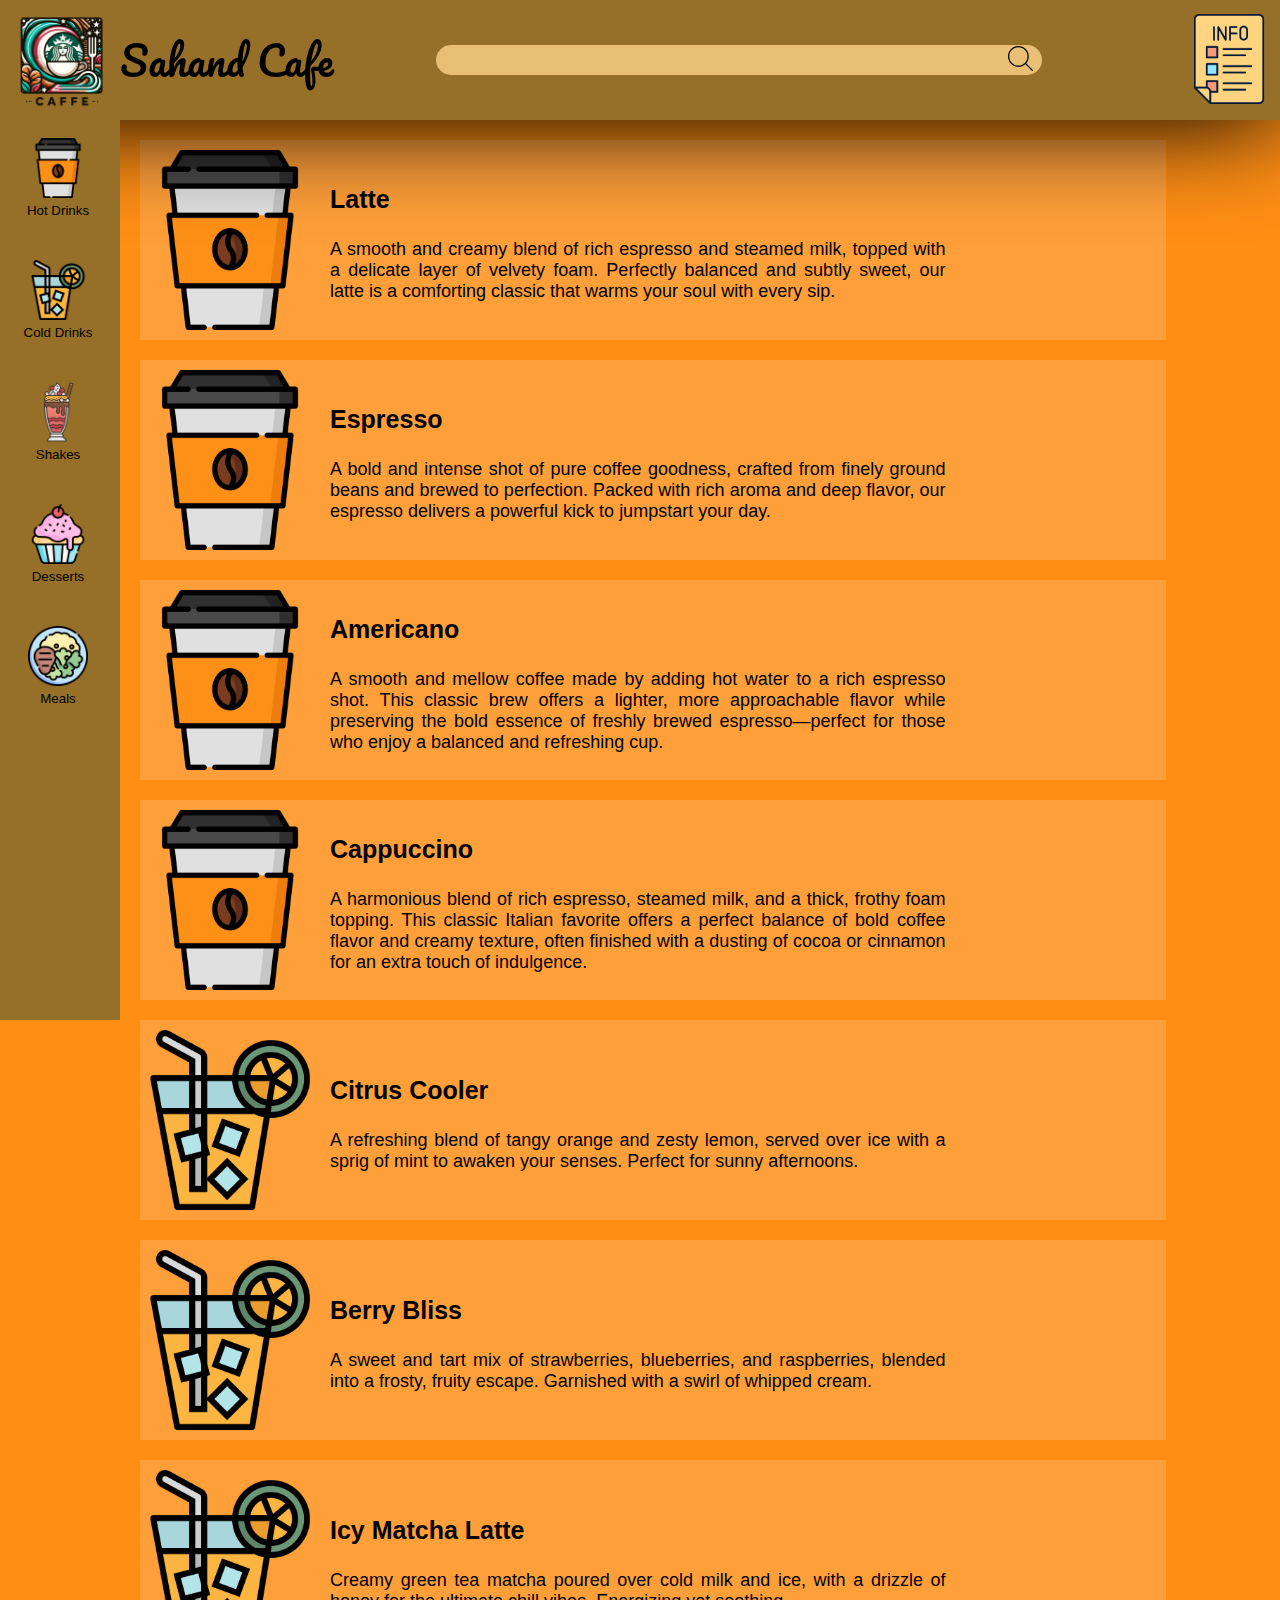
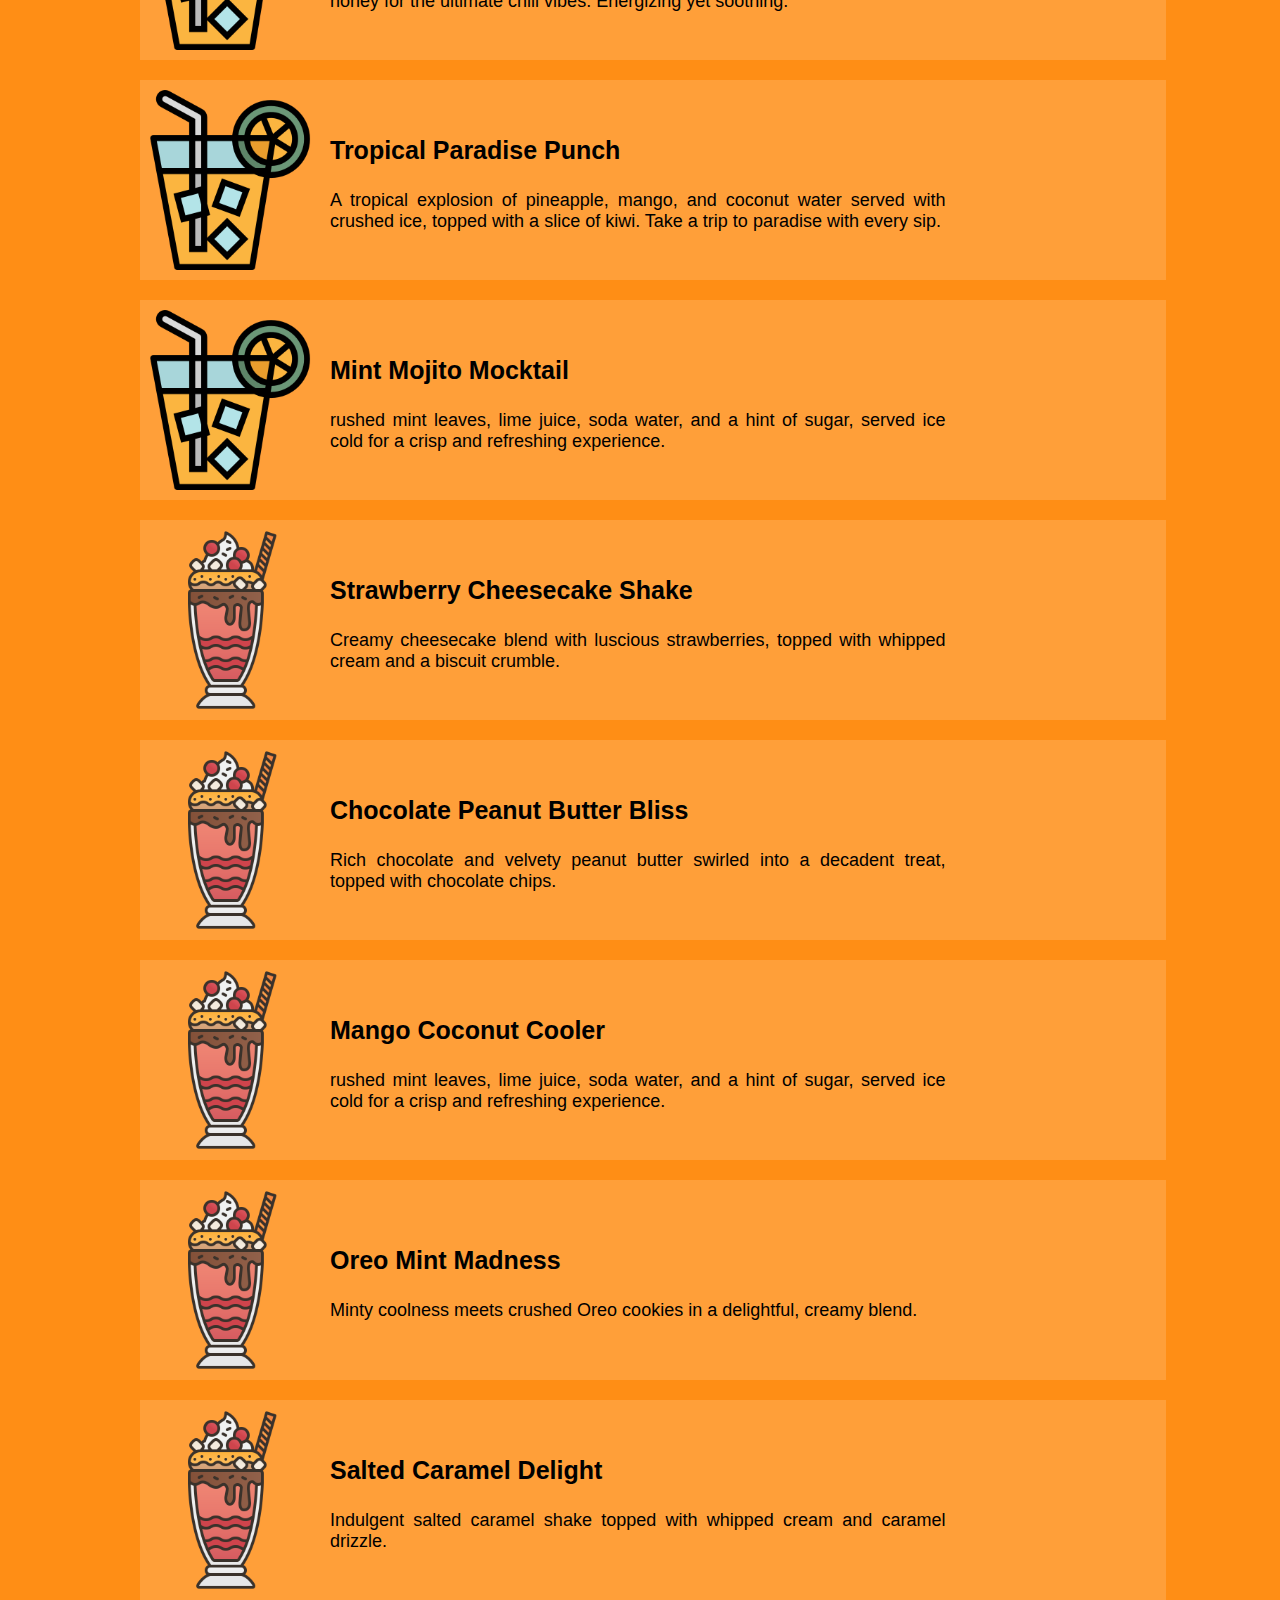
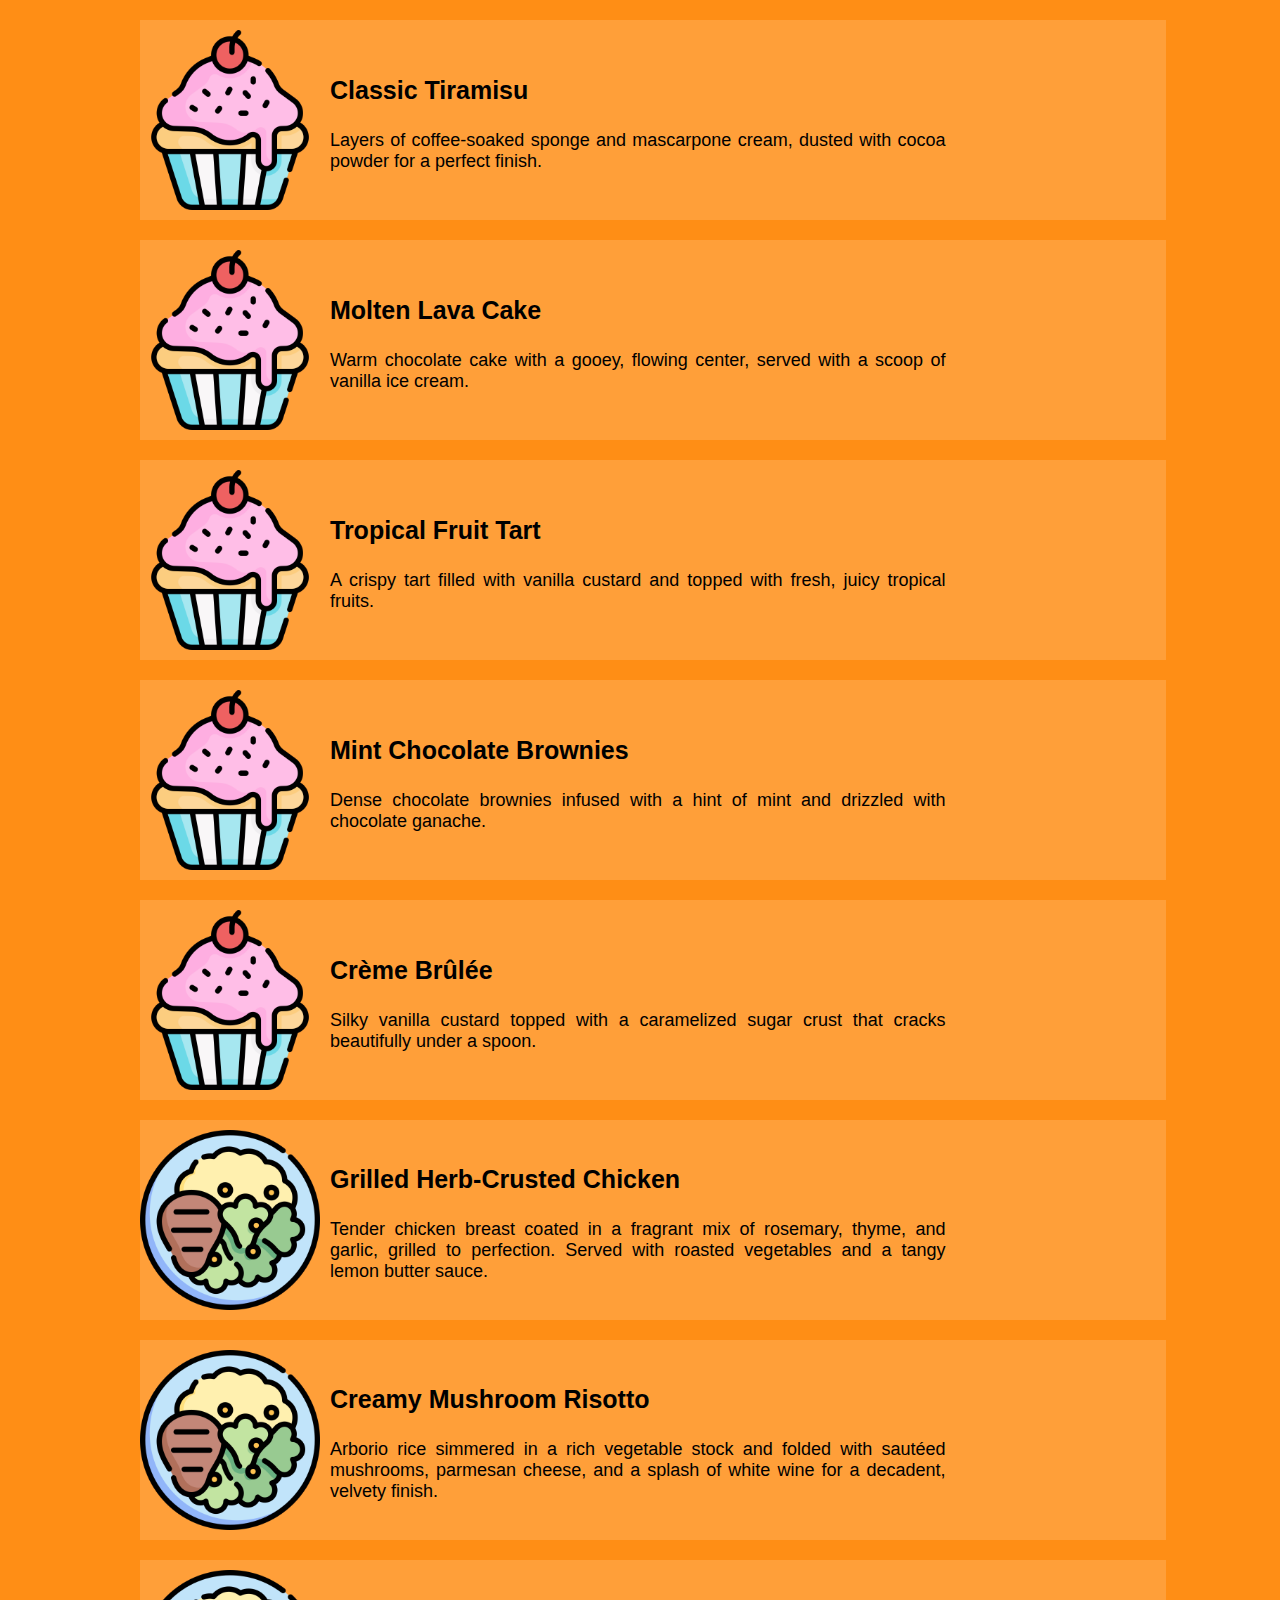
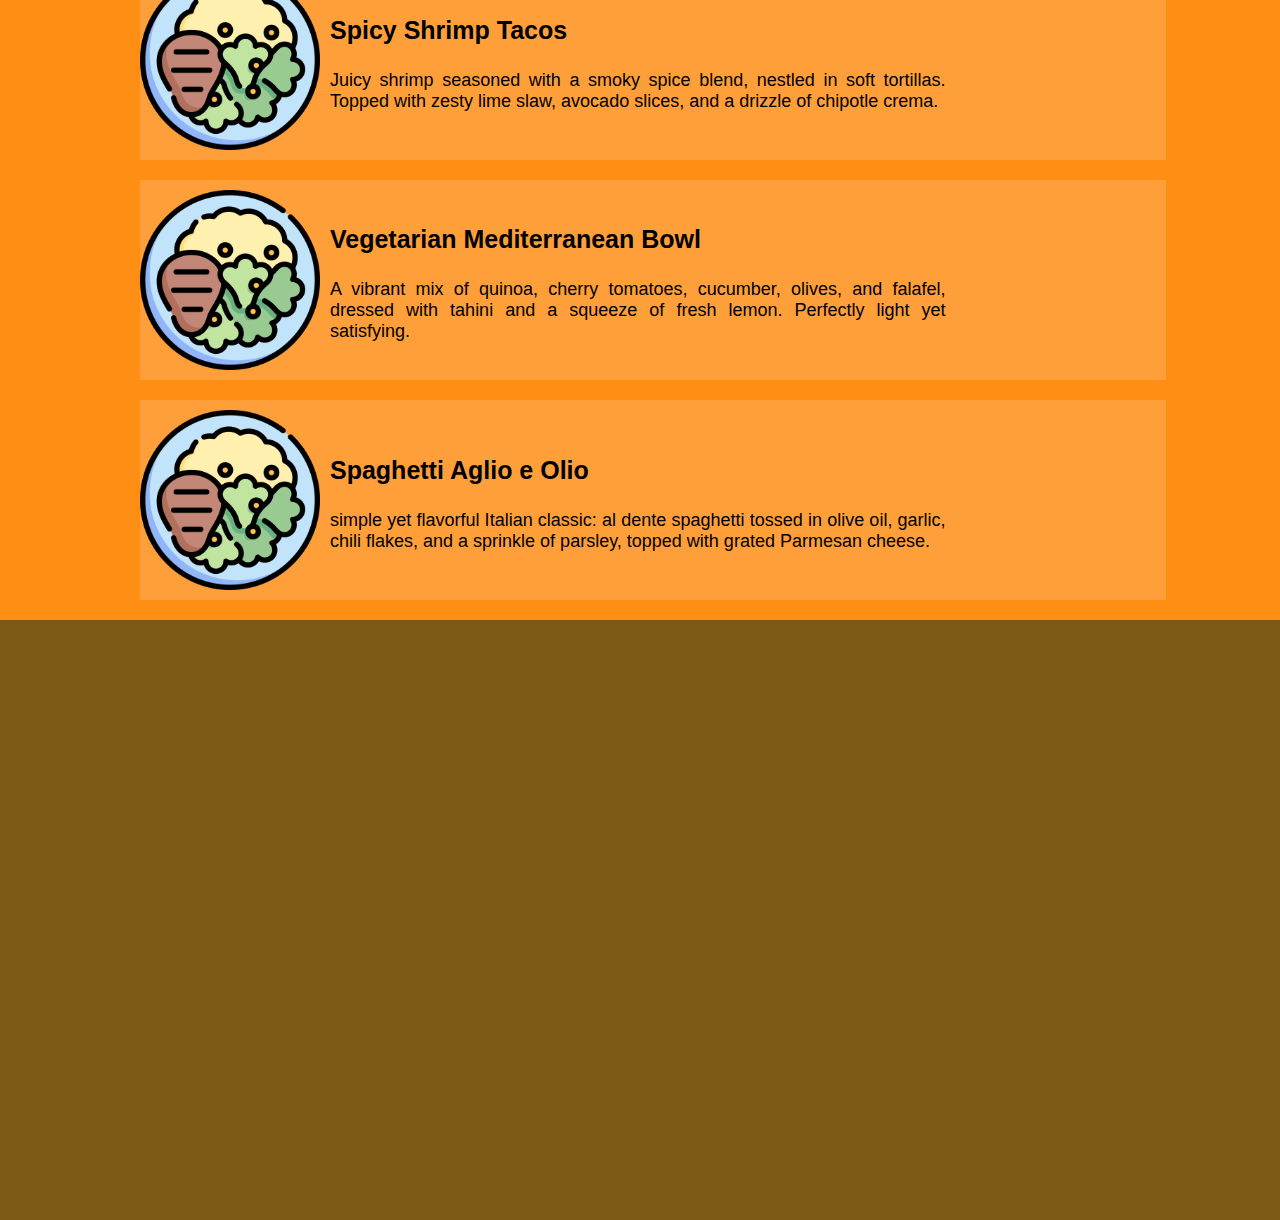
<file: index.html>
<!DOCTYPE html>
<html lang="en">
  <head>
    <meta charset="UTF-8" />
    <meta name="viewport" content="width=device-width, initial-scale=1.0" />
    <title>Menu</title>
    <link rel="stylesheet" href="./css/style.css" />
    <link rel="shortcut icon" href="./pic/menu (1).png" type="image/x-icon" />
    <link rel="preconnect" href="https://fonts.googleapis.com">
    <link rel="preconnect" href="https://fonts.gstatic.com" crossorigin>
    <link href="https://fonts.googleapis.com/css2?family=Pacifico&display=swap" rel="stylesheet">
  </head>
  <body>
    <header>
      <div class="left-section">
        <img class="jjjj" src="./pic/logo.png" alt="">
        <p class="logoname">Sahand Cafe</p>
      </div>

      <div class="middle-section">
        <input type="text">
        <button>
          <svg xmlns="http://www.w3.org/2000/svg" xmlns:xlink="http://www.w3.org/1999/xlink" fill="#000000" height="25px" width=" 25px" version="1.1" id="Capa_1" viewBox="0 0 488.4 488.4" xml:space="preserve">
            <g>
              <g>
                <path d="M0,203.25c0,112.1,91.2,203.2,203.2,203.2c51.6,0,98.8-19.4,134.7-51.2l129.5,129.5c2.4,2.4,5.5,3.6,8.7,3.6    s6.3-1.2,8.7-3.6c4.8-4.8,4.8-12.5,0-17.3l-129.6-129.5c31.8-35.9,51.2-83,51.2-134.7c0-112.1-91.2-203.2-203.2-203.2    S0,91.15,0,203.25z M381.9,203.25c0,98.5-80.2,178.7-178.7,178.7s-178.7-80.2-178.7-178.7s80.2-178.7,178.7-178.7    S381.9,104.65,381.9,203.25z"/>
              </g>
            </g>
            </svg>
        </button>
      </div>

      <div class="right-section">

        <div class="dropdown-info">
          <button>
            <img src="./pic/list.png" alt="">
          </button>
          <div class="dropdown-info-content">
            <p>About Us</p>
            <p>Our Address</p>
            <p>Our Number</p>
          </div>
        </div>

      </div>
    </header>
    <nav>
      <div class="tooltip">
        <a href="#hot-drinks">
          <button class="buttonnav">
            <div class="itemcategory">
              <img src="./pic/coffee-cup.png" alt="coffee">
              <p>Hot Drinks</p>
            </div>
            </button>
        </a>
          <div class="tooltip-content">
            <p>Click for more info</p>
          </div>
      </div>

      <div class="tooltip2">
        <a href="#cold-drinks">
          <button class="buttonnav">
            <div class="itemcategory">
              <img src="./pic/cold-drink.png" alt="coffee">
              <p>Cold Drinks</p>
            </button>
          </a>  
              <div class="tooltip-content2">
                <p>Click for more info</p>
              </div>
            </div>
      <div class="tooltip3">
        <a href="#shakes">
          <button class="buttonnav">
            <div class="itemcategory">
              <img src="./pic/milk-shake.png" alt="coffee">
            <p>Shakes</p>
          </button>
          </a>
            <div class="tooltip-content3">
              <p>Click for more info</p>
            </div>
          </div>
          <div class="tooltip4">
            <a href="#desserts">
              <button class="buttonnav">
                <div class="itemcategory">
                  <img src="./pic/cupcake.png" alt="coffee">
                  <p>Desserts</p>
                </div>
                
              </button>

            </a>
            <div class="tooltip-content4">
              <p>Click for more info</p>
            </div>
          </div>
          <div class="tooltip5">
            <a href="#meals">

              <button class="buttonnav">
                <div class="itemcategory">
                  <img src="./pic/meal.png" alt="coffee">
                  <p>Meals</p>
                </div>
                </button>
            </a>
            <div class="tooltip-content5">
              <p>Click for more info</p>
            </div>
          </div>
    </nav>
    <main>
      <div class="itemcoffee">
        <img src="./pic/coffee-cup.png" alt="Coffee" />
        <div class="item-des">
          <p class="item-name" id="hot-drinks" >Latte</p>
          <p class="itemdescription">
            A smooth and creamy blend of rich espresso and steamed milk, topped with a delicate layer of velvety foam. Perfectly balanced and subtly sweet, our latte is a comforting classic that warms your soul with every sip.
          </p>
        </div>
      </div>
      <div class="itemcoffee">
        <img src="./pic/coffee-cup.png" alt="Coffee" />
        <div class="item-des">
          <p class="item-name">Espresso</p>
          <p class="itemdescription">
            A bold and intense shot of pure coffee goodness, crafted from finely ground beans and brewed to perfection. Packed with rich aroma and deep flavor, our espresso delivers a powerful kick to jumpstart your day.
          </p>
        </div>
      </div>
      <div class="itemcoffee">
        <img src="./pic/coffee-cup.png" alt="Coffee" />
        <div class="item-des">
          <p class="item-name">Americano</p>
          <p class="itemdescription">
            A smooth and mellow coffee made by adding hot water to a rich espresso shot. This classic brew offers a lighter, more approachable flavor while preserving the bold essence of freshly brewed espresso—perfect for those who enjoy a balanced and refreshing cup.
          </p>
        </div>
      </div>
    </div>
    <div class="itemcoffee">
      <img src="./pic/coffee-cup.png" alt="Coffee" />
      <div class="item-des">
        <p class="item-name">Cappuccino</p>
        <p class="itemdescription">
          A harmonious blend of rich espresso, steamed milk, and a thick, frothy foam topping. This classic Italian favorite offers a perfect balance of bold coffee flavor and creamy texture, often finished with a dusting of cocoa or cinnamon for an extra touch of indulgence.
        </p>
      </div>
    </div>
    <div id="cold-drinks" class="itemcoffee">
      <img src="./pic/cold-drink.png" alt="Coffee" />
      <div class="item-des">
        <p class="item-name">Citrus Cooler</p>
        <p class="itemdescription">
          A refreshing blend of tangy orange and zesty lemon, served over ice with a sprig of mint to awaken your senses. Perfect for sunny afternoons.
        </p>
      </div>
    </div>
    <div class="itemcoffee">
      <img src="./pic/cold-drink.png" alt="" />
      <div class="item-des">
        <p class="item-name">Berry Bliss</p>
        <p class="itemdescription">
          A sweet and tart mix of strawberries, blueberries, and raspberries, blended into a frosty, fruity escape. Garnished with a swirl of whipped cream.
        </p>
      </div>
    </div>
    <div class="itemcoffee">
      <img src="./pic/cold-drink.png" alt="" />
      <div class="item-des">
        <p class="item-name">Icy Matcha Latte</p>
        <p class="itemdescription">
          Creamy green tea matcha poured over cold milk and ice, with a drizzle of honey for the ultimate chill vibes. Energizing yet soothing.
        </p>
      </div>
    </div>
    <div class="itemcoffee">
      <img src="./pic/cold-drink.png" alt="" />
      <div class="item-des">
        <p class="item-name">Tropical Paradise Punch</p>
        <p class="itemdescription">
          A tropical explosion of pineapple, mango, and coconut water served with crushed ice, topped with a slice of kiwi. Take a trip to paradise with every sip.
        </p>
      </div>
    </div>
    <div class="itemcoffee">
      <img src="./pic/cold-drink.png" alt="" />
      <div class="item-des">
        <p class="item-name">Mint Mojito Mocktail</p>
        <p class="itemdescription">
          rushed mint leaves, lime juice, soda water, and a hint of sugar, served ice cold for a crisp and refreshing experience.
        </p>
      </div>
    </div>
  </div>
  <div id="shakes" class="itemcoffee">
    <img src="./pic/milk-shake.png" alt="" />
    <div class="item-des">
      <p class="item-name">Strawberry Cheesecake Shake</p>
      <p class="itemdescription">
        Creamy cheesecake blend with luscious strawberries, topped with whipped cream and a biscuit crumble.</p>
    </div>
  </div>
</div>
<div class="itemcoffee">
  <img src="./pic/milk-shake.png" alt="" />
  <div class="item-des">
    <p class="item-name">Chocolate Peanut Butter Bliss</p>
    <p class="itemdescription">
      Rich chocolate and velvety peanut butter swirled into a decadent treat, topped with chocolate chips.</p>
  </div>
</div>
</div>
<div class="itemcoffee">
  <img src="./pic/milk-shake.png" alt="" />
  <div class="item-des">
    <p class="item-name">Mango Coconut Cooler</p>
    <p class="itemdescription">
      rushed mint leaves, lime juice, soda water, and a hint of sugar, served ice cold for a crisp and refreshing experience.
    </p>
  </div>
</div>
</div>
<div class="itemcoffee">
  <img src="./pic/milk-shake.png" alt="" />
  <div class="item-des">
    <p class="item-name">Oreo Mint Madness</p>
    <p class="itemdescription">
      Minty coolness meets crushed Oreo cookies in a delightful, creamy blend.</p>
  </div>
</div>
</div>
<div class="itemcoffee">
  <img src="./pic/milk-shake.png" alt="" />
  <div class="item-des">
    <p class="item-name">Salted Caramel Delight</p>
    <p class="itemdescription">
      Indulgent salted caramel shake topped with whipped cream and caramel drizzle.</p>
  </div>
</div>
<div id="dessets" class="itemcoffee">
  <img src="./pic/cupcake.png" alt="" />
  <div class="item-des">
    <p class="item-name">Classic Tiramisu</p>
    <p class="itemdescription">
      Layers of coffee-soaked sponge and mascarpone cream, dusted with cocoa powder for a perfect finish.</p>
  </div>
</div>
<div class="itemcoffee">
  <img src="./pic/cupcake.png" alt="" />
  <div class="item-des">
    <p class="item-name">Molten Lava Cake</p>
    <p class="itemdescription">
      Warm chocolate cake with a gooey, flowing center, served with a scoop of vanilla ice cream.</p>
  </div>
</div>
<div class="itemcoffee">
  <img src="./pic/cupcake.png" alt="" />
  <div class="item-des">
    <p class="item-name">Tropical Fruit Tart</p>
    <p class="itemdescription">
      A crispy tart filled with vanilla custard and topped with fresh, juicy tropical fruits.</p>
  </div>
</div>
<div class="itemcoffee">
  <img src="./pic/cupcake.png" alt="" />
  <div class="item-des">
    <p class="item-name">Mint Chocolate Brownies</p>
    <p class="itemdescription">
      Dense chocolate brownies infused with a hint of mint and drizzled with chocolate ganache.</p>
  </div>
</div>
<div class="itemcoffee">
  <img src="./pic/cupcake.png" alt="" />
  <div class="item-des">
    <p class="item-name">Crème Brûlée</p>
    <p class="itemdescription">
      Silky vanilla custard topped with a caramelized sugar crust that cracks beautifully under a spoon.</p>
  </div>
</div>
<div id="meals" class="itemcoffee">
  <img src="./pic/meal.png" alt="" />
  <div class="item-des">
    <p class="item-name">Grilled Herb-Crusted Chicken</p>
    <p class="itemdescription">
      Tender chicken breast coated in a fragrant mix of rosemary, thyme, and garlic, grilled to perfection. Served with roasted vegetables and a tangy lemon butter sauce.</p>
  </div>
</div>
<div class="itemcoffee">
  <img src="./pic/meal.png" alt="" />
  <div class="item-des">
    <p class="item-name">Creamy Mushroom Risotto</p>
    <p class="itemdescription">
      Arborio rice simmered in a rich vegetable stock and folded with sautéed mushrooms, parmesan cheese, and a splash of white wine for a decadent, velvety finish.</p>
  </div>
</div>
<div class="itemcoffee">
  <img src="./pic/meal.png" alt="" />
  <div class="item-des">
    <p class="item-name">Spicy Shrimp Tacos</p>
    <p class="itemdescription">
      Juicy shrimp seasoned with a smoky spice blend, nestled in soft tortillas. Topped with zesty lime slaw, avocado slices, and a drizzle of chipotle crema.</p>
  </div>
</div>
<div class="itemcoffee">
  <img src="./pic/meal.png" alt="" />
  <div class="item-des">
    <p class="item-name">Vegetarian Mediterranean Bowl</p>
    <p class="itemdescription">
      A vibrant mix of quinoa, cherry tomatoes, cucumber, olives, and falafel, dressed with tahini and a squeeze of fresh lemon. Perfectly light yet satisfying.</p>
  </div>
</div>
</div>
<div class="itemcoffee">
  <img src="./pic/meal.png" alt="" />
  <div class="item-des">
    <p class="item-name">Spaghetti Aglio e Olio</p>
    <p class="itemdescription">
      simple yet flavorful Italian classic: al dente spaghetti tossed in olive oil, garlic, chili flakes, and a sprinkle of parsley, topped with grated Parmesan cheese.
    </p>
  </div>
</div>
    </main>    
    <footer></footer>
  </body>
</html>
</file>
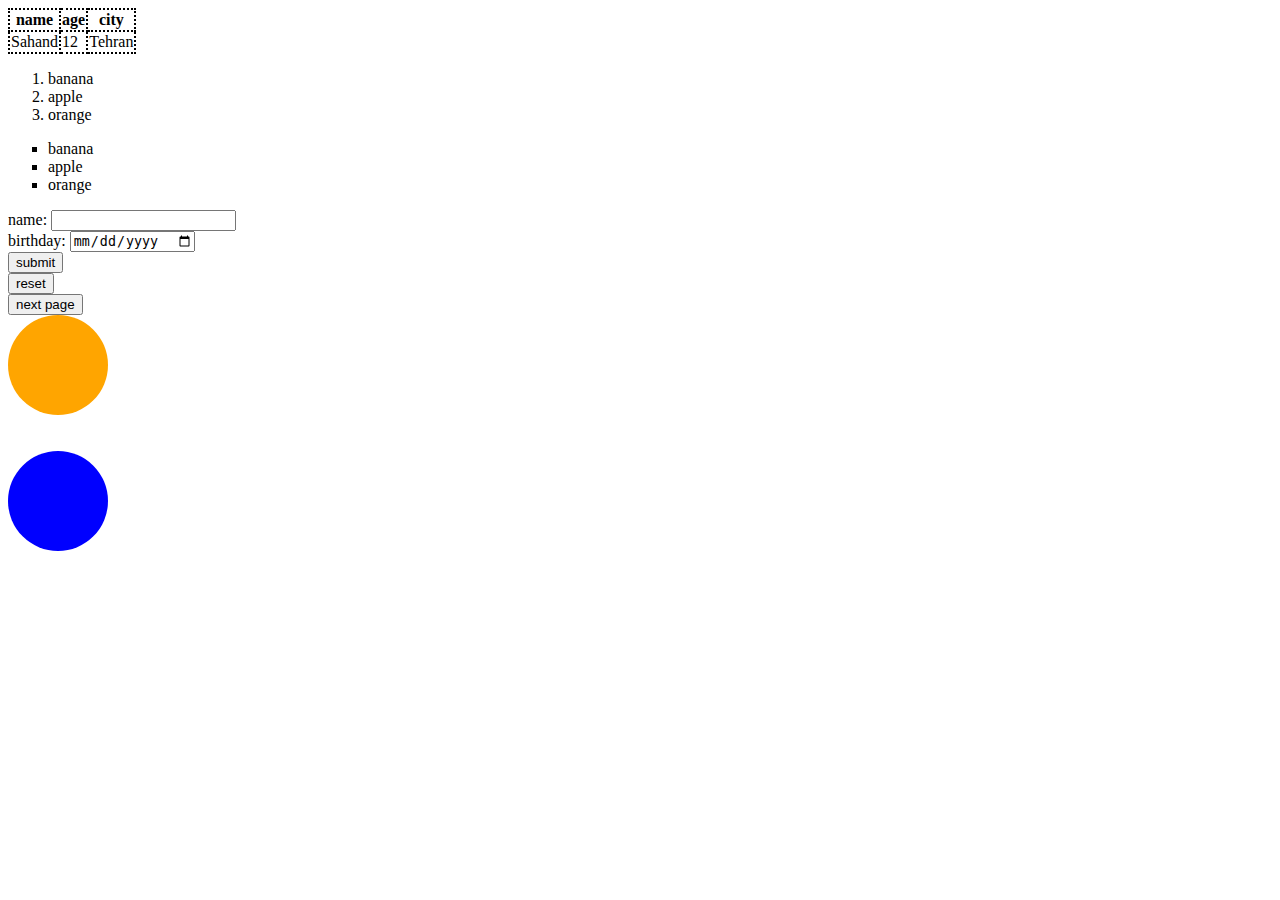
<file: review.html>
<!DOCTYPE html>
<html>
  <head>
    <title></title>
    <link rel="shortcut icon" href="favicon.ico" type="image/x-icon" />
    <style>
      th,
      td {
        border: 2px black dotted;
      }
      table {
        border-collapse: collapse;
      }
      .div1 p {
        font-family: "Gill Sans", "Gill Sans MT", Calibri, "Trebuchet MS",
          sans-serif;
        color: darkblue;
      }
      .div-orange {
        width: 100px;
        height: 100px;
        background-color: orange;
        border-radius: 50px;
      }
      .div-orange:hover {
        width: 150px;
        height: 150px;
        background-color: rgb(134, 87, 0);
        border-radius: 75px;
        transition: 2s height, 2s width;
      }
      .div-blue {
        width: 100px;
        height: 100px;
        background-color: blue;
        border-radius: 50px;
      }
      .div-blue:hover {
        width: 150px;
        height: 150px;
        background-color: darkblue;
        border-radius: 75px;
        transition: 2s;
      }
      .div-blue:not(:hover) {
        width: 100px;
        height: 100px;
        background-color: blue;
        border-radius: 50px;
        transition: 2s;
      }
    </style>
  </head>

  <body dir="ltr" lang="en">
    <table>
      <tr>
        <th>name</th>
        <th>age</th>
        <th>city</th>
      </tr>

      <tr>
        <td>Sahand</td>
        <td>12</td>
        <td>Tehran</td>
      </tr>
    </table>
    <ol>
      <li>banana</li>
      <li>apple</li>
      <li>orange</li>
    </ol>
    <ul style="list-style: square">
      <li>banana</li>
      <li>apple</li>
      <li>orange</li>
    </ul>
    <form action="./index.html" method="post">
      <label for="name">name:</label>
      <input type="text" required name="name" id="name" />
      <br />
      <label for="age">birthday:</label>
      <input type="date" required name="date" id="age" />
      <br />
      <input type="submit" value="submit" />
      <br />
      <input type="reset" value="reset" />
    </form>
    <a href="./index.html"><button>next page</button></a>
    <!-- <div>
      <p>
        Lorem ipsum dolor sit amet consectetur adipisicing elit. Sit porro aut
        maiores incidunt inventore exercitationem in, laborum aspernatur nam
        quos delectus!
      </p>
    </div>

    <p>
      Lorem ipsum dolor sit amet consectetur adipisicing elit. Sit porro aut
      maiores incidunt inventore exercitationem in, laborum aspernatur nam quos
      delectus!
    </p>
    <p>
      Lorem ipsum dolor sit amet consectetur adipisicing elit. Sit porro aut
      maiores incidunt inventore exercitationem in, laborum aspernatur nam quos
      delectus!
    </p>
    <div class="div1">
      <p>
        Lorem ipsum dolor sit amet consectetur adipisicing elit. Sit porro aut
        maiores incidunt inventore exercitationem in, laborum aspernatur nam
        quos delectus!
      </p>
    </div>
    <p>
      Lorem ipsum dolor sit amet consectetur adipisicing elit. Sit porro aut
      maiores incidunt inventore exercitationem in, laborum aspernatur nam quos
      delectus!
    </p> -->
    <div class="div-orange"></div>
    <br /><br />
    <div class="div-blue"></div>
  </body>
</html>
</file>
<file: css/style.css>
body {
  background-color: #ff8e15;
  margin: 0px;
  font-family: "Gill Sans", "Gill Sans MT", Calibri, "Trebuchet MS", sans-serif;
}
body::selection {
  background-color: whitesmoke;
}
header {
  width: 100%;
  height: 120px;
  box-shadow: 0px 5px 100px black;
  background-color: #966f28;
  position: fixed;
  display: flex;
  flex-direction: row;
  justify-content: space-between;
  align-items: center;
}

nav {
  height: 100%;
  width: 120px;
  margin-top: 120px;
  /* box-shadow: 0px 5px 100px black; */
  background-color: #966f28;
  position: fixed;
}

main {
  padding-top: 140px;
  padding-left: 140px;
}

.itemcoffee {
  background-color: #ff9f39;
  display: flex;
  width: 90%;
  height: 200px;
  align-items: center;
  margin-bottom: 20px;
}
.itemcoffee img {
  /* width: 45%; */
  height: 90%;
}
.item-name {
  font-size: 25px;
  font-weight: bold;
  font-family: "Segoe UI", Tahoma, Geneva, Verdana, sans-serif;
}

.item-des {
  width: 60%;
  text-align: justify;
  font-size: 18px;
  margin-left: 10px;
}

.itemcategory {
  height: 120px;
  width: 98.5%;
  /* border: 1px black solid; */
  display: flex;
  align-items: center;
  justify-content: center;
  flex-direction: column;
  margin: 0;
  line-height: 0;
}
.itemcategory img {
  height: 50%;
}

.left-section {
  height: 120px;
  display: flex;
  flex-direction: row;
  /* justify-content: center; */
  align-items: center;
}
.left-section img {
  height: 100%;
}
.logoname {
  font-size: 40px;
  font-family: "Pacifico", cursive;
  font-weight: 400;
  font-style: normal;
}
.middle-section {
  width: 50%;
  display: flex;
}
input {
  background-color: #e8bf74;
  border: 0px;
  border-radius: 20px;
  height: 30px;
  width: 90%;
  padding: 0px 15px;
}
input:focus {
  border: 1px solid #6a5225;
}
.right-section button {
  border: 0px;
  background-color: #966f28;
}
.right-section button img {
  height: 90px;
}

@media (max-width: 600px) {
  .middle-section {
    width: 20%;
  }
}

@media (min-width: 601) and (max-width: 800) {
  .middle-section {
    width: 40%;
  }
}

@media (min-width: 801px) and (max-width: 1000px) {
  .left-section {
    width: 55%;
  }
}

.middle-section button {
  margin-left: -40px;
  background-color: #e8bf74;
  border: 0px;
  border-radius: 20px;
}
.buttonnav {
  background-color: #966f28;
  width: 98%;
  border: none;
}

.buttonnav:hover {
  background-color: #f2cd88;
}
.buttonnav:active {
  background-color: #674505;
  /* transition: 0.5s; */
}
.tooltip-content {
  background-color: whitesmoke;
  text-align: center;
  font-size: 14px;
  position: absolute;
  z-index: 1;
  top: 30px;
  left: 10px;
  width: 100px;
  opacity: 0;
  /* display: none; */
}
.tooltip:hover .tooltip-content {
  /* display: block; */
  opacity: 0.8;
  left: 100px;
  transition: 0.7s;
}

.tooltip-content2 {
  background-color: whitesmoke;
  text-align: center;
  font-size: 14px;
  opacity: 0;
  position: absolute;
  top: 150px;
  left: 10px;
  width: 100px;
}
.tooltip2:hover .tooltip-content2 {
  opacity: 0.8;
  left: 100px;
  transition: 0.7s;
}
.dropdown-info-content {
  opacity: 0;
  position: absolute;
  background-color: #f2cd88;
  top: 90px;
}
.dropdown-info:hover .dropdown-info-content {
  opacity: 1;
  transition: 0.5s;
  top: 110px;
}
.dropdown-info-content p {
  text-align: center;
  margin: 0;
  padding: 5px;
  background-color: #f2cd88;
}
.dropdown-info-content p:hover {
  background-color: #f5d9a4;
  transition: 0.3s;
  cursor: pointer;
}
.tooltip-content3 {
  background-color: whitesmoke;
  text-align: center;
  position: absolute;
  font-size: 14px;
  top: 280px;
  left: 10px;
  width: 100px;
  opacity: 0;
}
.tooltip3:hover .tooltip-content3 {
  left: 100px;
  opacity: 0.8;
  transition: 0.7s;
}
.tooltip-content4 {
  background-color: whitesmoke;
  text-align: center;
  position: absolute;
  font-size: 14px;
  top: 400px;
  left: 10px;
  width: 100px;
  opacity: 0;
}
.tooltip4:hover .tooltip-content4 {
  left: 100px;
  opacity: 0.8;
  transition: 0.7s;
}
.tooltip-content5 {
  background-color: whitesmoke;
  text-align: center;
  position: absolute;
  font-size: 14px;
  top: 520px;
  left: 10px;
  width: 100px;
  opacity: 0;
}
.tooltip5:hover .tooltip-content5 {
  left: 100px;
  opacity: 0.8;
  transition: 0.7s;
}
footer {
  width: 100%;
  height: 600px;
  background-color: #7e5a16;
}
.p-footer {
  font-size: 20px;
  color: white;
  margin-left: 130px;
}
.p-footer::selection {
  color: black;
}
.info-content-div {
  border: 0px;
  text-align: center;
  padding: 0px;
  margin: 0px;
}
.info-content-div p {
  font-style: normal;
  margin: 5px 0px;
  padding: 0px 5px;
  font-family: "Lucida Sans", "Lucida Sans Regular", "Lucida Grande",
    "Lucida Sans Unicode", Geneva, Verdana, sans-serif;
}
.info-content-button {
  margin: 0px;
  padding: 0px;
  background-color: #f2cd88;
}

.info-content-div button {
  background-color: #f2cd88;
}
</file>
